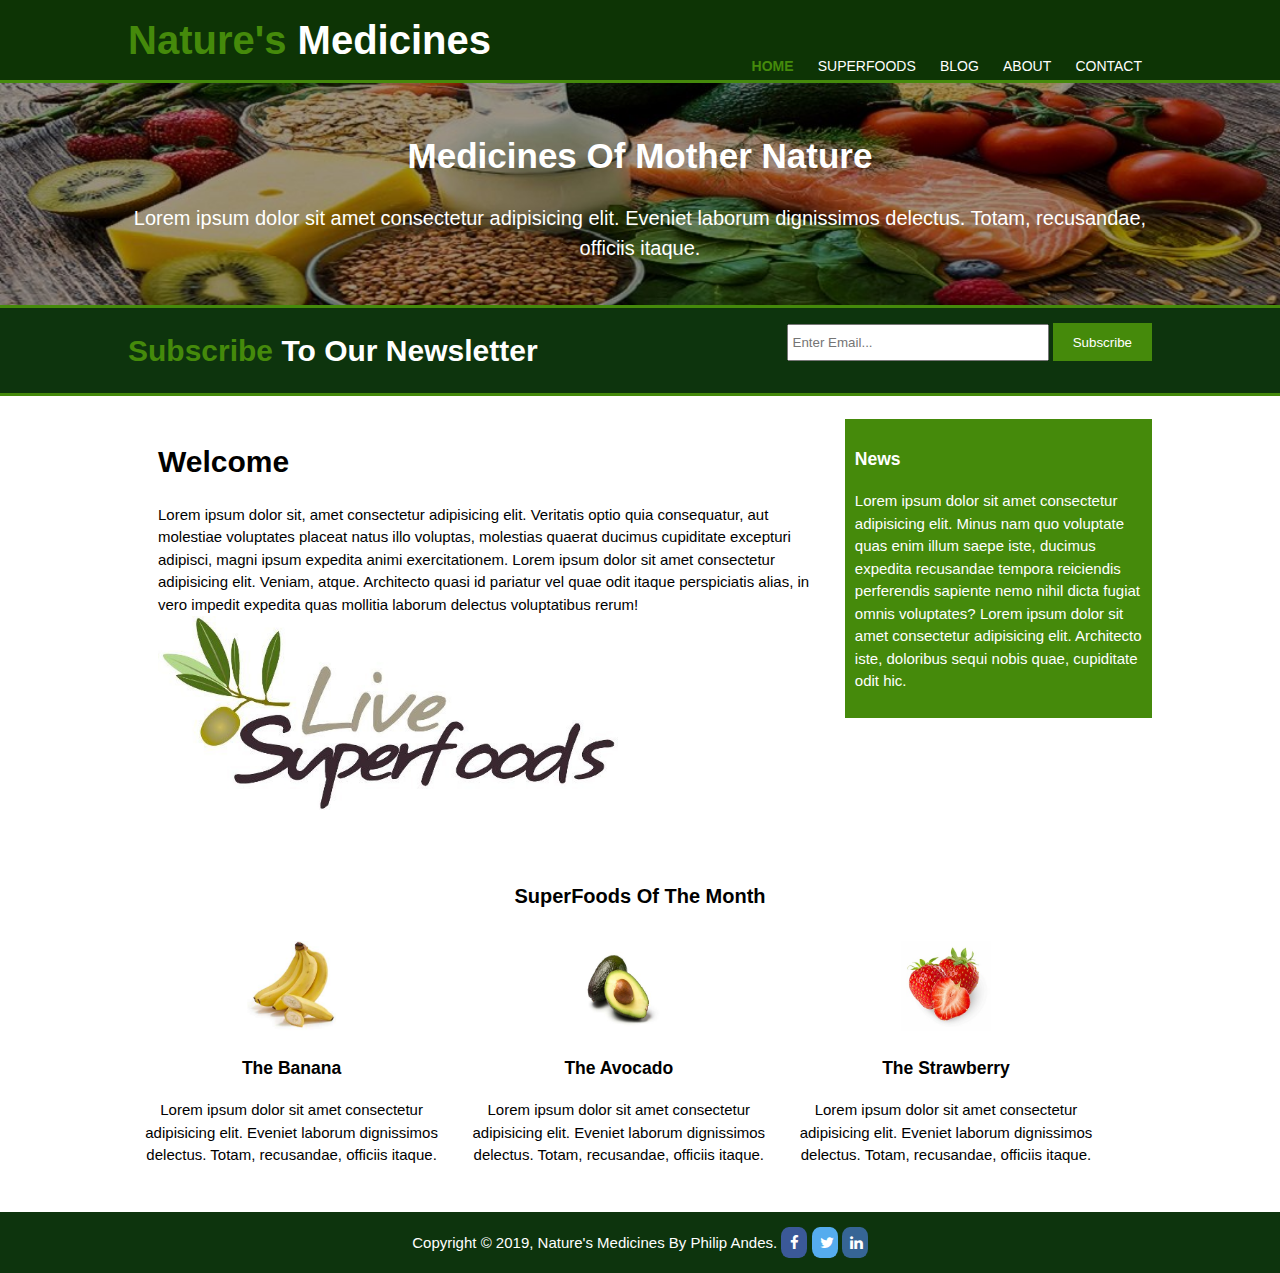
<file: index.html>
<!DOCTYPE html>
<html lang="en">
<head>
    <meta charset="UTF-8">
    <meta name="viewport" content="width=device-width, initial-scale=1.0">
    <meta http-equiv="X-UA-Compatible" content="ie=edge">
    <title>Nature's Medicines | Welcome</title>
    <link rel="stylesheet" type="text/css" href="css/styles.css">
    <link rel="stylesheet" href="https://cdnjs.cloudflare.com/ajax/libs/font-awesome/4.7.0/css/font-awesome.min.css">
</head>
<body>
    
    <header>
        <div class="container">
            <div id="branding">
                <h1><span class="highlight">Nature's</span> Medicines</h1>
            </div>
            <nav>
                <ul>
                    <li class="current"><a href="index.html">Home</a></li>
                    <li><a href="superfoods.html">SuperFoods</a></li>
                    <li><a href="blog.html">Blog</a></li>
                    <li><a href="about.html">About</a></li>
                    <li><a href="contact.html">Contact</a></li>
                </ul>
            </nav>
        </div>
    </header>
    
    <section id="showcase">
        <div class="container">
            <h1>Medicines Of Mother Nature</h1>
            <p>Lorem ipsum dolor sit amet consectetur adipisicing elit. Eveniet laborum dignissimos delectus. Totam, recusandae, officiis itaque.</p>
        </div>
    </section>

    <section id="newsletter">
        <div class="container">
            <h1><span class="highlight">Subscribe</span> To Our Newsletter</h1>
            <form>
                <input type="email" placeholder="Enter Email..." required>
                <button type="submit" class="button_1">Subscribe</button>
            </form>
        </div>
    </section>
<br>
    <div class="container">
        <section id="main">
            <h1 title="My website">Welcome</h1>
                <p>Lorem ipsum dolor sit, amet consectetur adipisicing elit. Veritatis optio quia consequatur, aut molestiae voluptates placeat natus illo voluptas, molestias quaerat ducimus cupiditate excepturi adipisci, magni ipsum expedita animi exercitationem. Lorem ipsum dolor sit amet consectetur adipisicing elit. Veniam, atque. Architecto quasi id pariatur vel quae odit itaque perspiciatis alias, in vero impedit expedita quas mollitia laborum delectus voluptatibus rerum!
                    <img src="images/logo.jpg" alt="logo" width="70%">
                </p>        
        </section>

        <aside id="sidebar">
            <h3>News</h3>
            <p>Lorem ipsum dolor sit amet consectetur adipisicing elit. Minus nam quo voluptate quas enim illum saepe iste, ducimus expedita recusandae tempora reiciendis perferendis sapiente nemo nihil dicta fugiat omnis voluptates? Lorem ipsum dolor sit amet consectetur adipisicing elit. Architecto iste, doloribus sequi nobis quae, cupiditate odit hic.</p>   
        </aside>
    </div>

    <section id="boxes">
        <div class="container">
            <h3 id="boxHeader">SuperFoods Of The Month</h3>
                <div class="box">
                    <img src="images/banana.png" alt="banana">
                        <h3>The Banana</h3>
                            <p>Lorem ipsum dolor sit amet consectetur adipisicing elit. Eveniet laborum dignissimos delectus. Totam, recusandae, officiis itaque.</p>
                </div>
                <div class="box">
                    <img src="images/avocado.png" alt="avocado">
                        <h3>The Avocado</h3>
                            <p>Lorem ipsum dolor sit amet consectetur adipisicing elit. Eveniet laborum dignissimos delectus. Totam, recusandae, officiis itaque.</p>
                </div>
                <div class="box">
                    <img src="images/strawberry.png" alt="strawberry">
                        <h3>The Strawberry</h3>
                            <p>Lorem ipsum dolor sit amet consectetur adipisicing elit. Eveniet laborum dignissimos delectus. Totam, recusandae, officiis itaque.</p>
                </div>
        </div>
    </section>

    <footer> 
        Copyright &copy; 2019, Nature's Medicines By Philip Andes.
            <a href="#" class="fa fa-facebook"></a>
            <a href="#" class="fa fa-twitter"></a>
            <a href="#" class="fa fa-linkedin"></a>
    </footer>

</body>
</html>
</file>
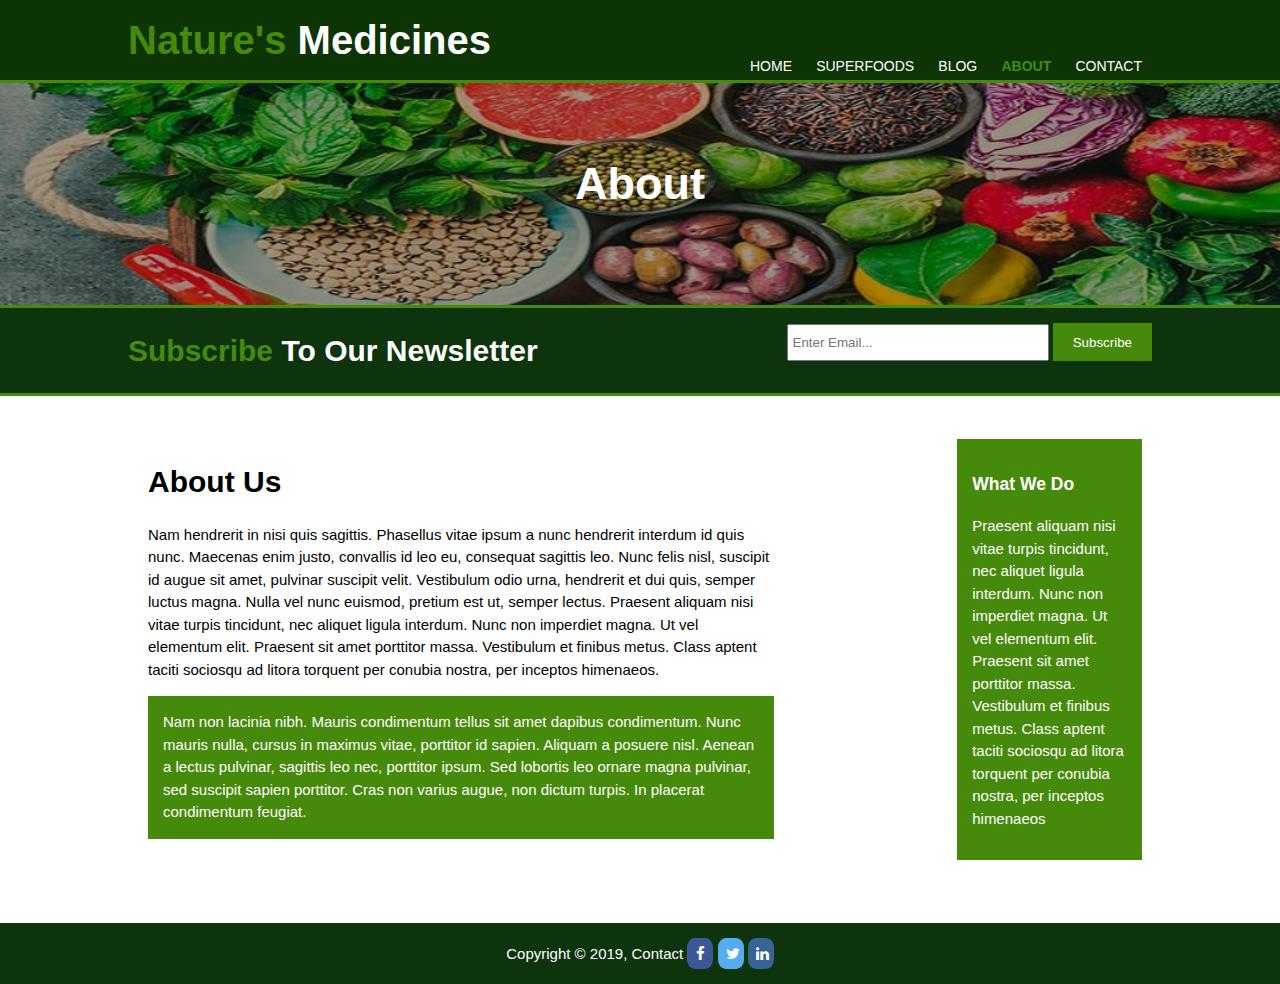
<file: about.html>
<!DOCTYPE html>
<html lang="en">
<head>
    <meta charset="UTF-8">
    <meta name="viewport" content="width=device-width, initial-scale=1.0">
    <meta http-equiv="X-UA-Compatible" content="ie=edge">
    <title>Nature's Medicines | About</title>
    <link rel="stylesheet" type="text/css" href="css/styles.css">
    <link rel="stylesheet" href="https://cdnjs.cloudflare.com/ajax/libs/font-awesome/4.7.0/css/font-awesome.min.css">
</head>
<body>
    
    <header>
        <div class="container">
            <div id="branding">
                <h1><span class="highlight">Nature's</span> Medicines</h1>
            </div>

            <nav>
                <ul>
                    <li><a href="index.html">Home</a></li>
                    <li><a href="superfoods.html">SuperFoods</a></li>
                    <li><a href="blog.html">Blog</a></li>
                    <li class="current"><a href="about.html">About</a></li>
                    <li><a href="contact.html">Contact</a></li>
                </ul>
            </nav>
        </div>
    </header>
    
    <section id="showcase4">
        <div class="container">
            <h1>About</h1>
        </div>
    </section>

    <section id="newsletter">
        <div class="container">
            <h1><span class="highlight">Subscribe</span> To Our Newsletter</h1>
                <form>
                    <input type="email" placeholder="Enter Email..." required>
                    <button type="submit" class="button_1">Subscribe</button>
                </form>
        </div>
    </section>
<br>
    <section>
        <div class="container">
            <div id="main4">
                <h1 class="page-title">About Us</h1>
                    <p>Nam hendrerit in nisi quis sagittis. Phasellus vitae ipsum a nunc hendrerit interdum id quis nunc. Maecenas enim justo, convallis id leo eu, consequat sagittis leo. Nunc felis nisl, suscipit id augue sit amet, pulvinar suscipit velit. Vestibulum odio urna, hendrerit et dui quis, semper luctus magna. Nulla vel nunc euismod, pretium est ut, semper lectus. Praesent aliquam nisi vitae turpis tincidunt, nec aliquet ligula interdum. Nunc non imperdiet magna. Ut vel elementum elit. Praesent sit amet porttitor massa. Vestibulum et finibus metus. Class aptent taciti sociosqu ad litora torquent per conubia nostra, per inceptos himenaeos.</p>
                        <p class="dark">
                        Nam non lacinia nibh. Mauris condimentum tellus sit amet dapibus condimentum. Nunc mauris nulla, cursus in maximus vitae, porttitor id sapien. Aliquam a posuere nisl. Aenean a lectus pulvinar, sagittis leo nec, porttitor ipsum. Sed lobortis leo ornare magna pulvinar, sed suscipit sapien porttitor. Cras non varius augue, non dictum turpis. In placerat condimentum feugiat.</p>
            </div>

            <aside id="sidebar3">
                <div class="dark">
                    <h3>What We Do</h3>
                        <p>
                        Praesent aliquam nisi vitae turpis tincidunt, nec aliquet ligula interdum. Nunc non imperdiet magna. Ut vel elementum elit. Praesent sit amet porttitor massa. Vestibulum et finibus metus. Class aptent taciti sociosqu ad litora torquent per conubia nostra, per inceptos himenaeos 
                        </p>
                </div>
            </aside>
        </div>
    </section>
<br>
    <footer> 
        Copyright &copy; 2019, Contact
            <a href="#" class="fa fa-facebook"></a>
            <a href="#" class="fa fa-twitter"></a>
            <a href="#" class="fa fa-linkedin"></a>
    </footer>

</body>
</html>
</file>
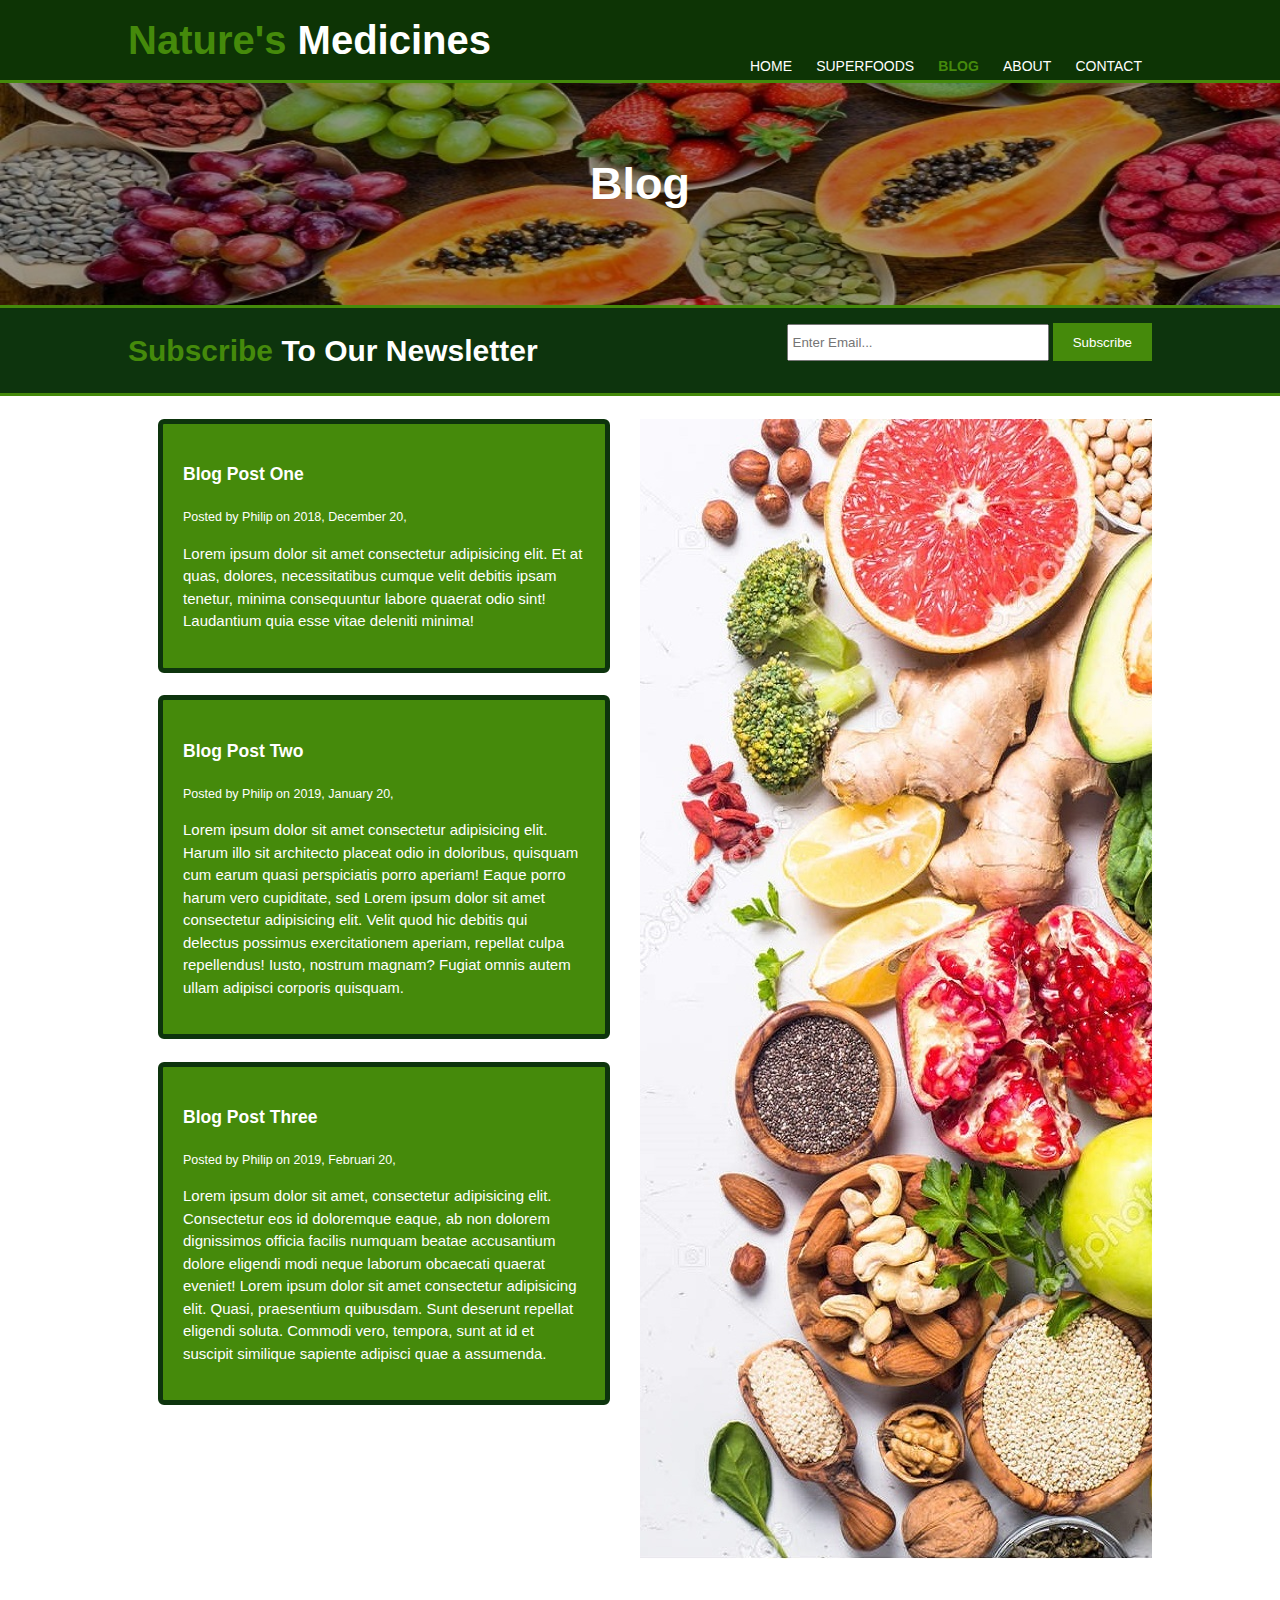
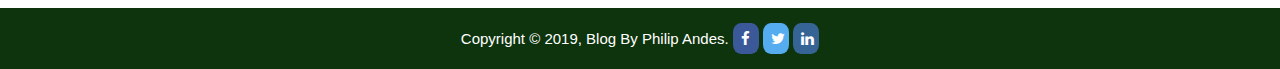
<file: blog.html>
<!DOCTYPE html>
<html lang="en">
<head>
    <meta charset="UTF-8">
    <meta name="viewport" content="width=device-width, initial-scale=1.0">
    <meta http-equiv="X-UA-Compatible" content="ie=edge">
    <title>Nature's Medicines | Blog</title>
    <link rel="stylesheet" type="text/css" href="css/styles.css">
    <link rel="stylesheet" href="https://cdnjs.cloudflare.com/ajax/libs/font-awesome/4.7.0/css/font-awesome.min.css">
</head>
<body>
    
    <header>
        <div class="container">
            <div id="branding">
                <h1><span class="highlight">Nature's</span> Medicines</h1>
            </div>

            <nav>
                <ul>
                    <li><a href="index.html">Home</a></li>
                    <li><a href="superfoods.html">SuperFoods</a></li>
                    <li class="current"><a href="blog.html">Blog</a></li>
                    <li><a href="about.html">About</a></li>
                    <li><a href="contact.html">Contact</a></li>
                </ul>
            </nav>
        </div>
    </header>
    
    <section id="showcase3">
        <div class="container">
            <h1>Blog</h1>
        </div>
    </section>

    <section id="newsletter">
        <div class="container">
            <h1><span class="highlight">Subscribe</span> To Our Newsletter</h1>
                <form>
                    <input type="email" placeholder="Enter Email..." required>
                    <button type="submit" class="button_1">Subscribe</button>
                </form>
        </div>
    </section>
<br>
    <section class="container">
        <div id="main3">
            <article class="post">
                <h3>Blog Post One</h3>
                    <small>Posted by Philip on 2018, December 20,</small>
                        <p>Lorem ipsum dolor sit amet consectetur adipisicing elit. Et at quas, dolores, necessitatibus cumque velit debitis ipsam tenetur, minima consequuntur labore quaerat odio sint! Laudantium quia esse vitae deleniti minima!</p>
            </article>
<br>
            <article class="post">
                <h3>Blog Post Two</h3>
                    <small>Posted by Philip on 2019, January 20,</small>
                        <p>Lorem ipsum dolor sit amet consectetur adipisicing elit. 
                        Harum illo sit architecto placeat odio in doloribus, quisquam 
                        cum earum quasi perspiciatis porro aperiam! Eaque porro harum vero cupiditate, 
                        sed Lorem ipsum dolor sit amet consectetur adipisicing elit. Velit quod hic 
                        debitis qui delectus possimus exercitationem aperiam, repellat culpa repellendus! 
                        Iusto, nostrum magnam? Fugiat omnis autem ullam adipisci corporis quisquam.</p>
            </article>
<br>
            <article class="post">
                <h3>Blog Post Three</h3>
                    <small>Posted by Philip on 2019, Februari 20,</small>
                        <p>Lorem ipsum dolor sit amet, consectetur adipisicing elit. 
                        Consectetur eos id doloremque eaque, ab non dolorem dignissimos 
                        officia facilis numquam beatae accusantium dolore eligendi modi 
                        neque laborum obcaecati quaerat eveniet! Lorem ipsum dolor sit
                        amet consectetur adipisicing elit. Quasi, praesentium quibusdam. 
                        Sunt deserunt repellat eligendi soluta. Commodi vero, tempora, 
                        sunt at id et suscipit similique sapiente adipisci quae a assumenda.</p>
            </article>
        </div>

        <aside id="sidebar2">
            <img src="images/backgroundblog.jpg" alt="fruits">
        </aside>   
    </section>
<br>  
    <footer> 
        Copyright &copy; 2019, Blog By Philip Andes.
            <a href="#" class="fa fa-facebook"></a>
            <a href="#" class="fa fa-twitter"></a>
            <a href="#" class="fa fa-linkedin"></a>
    </footer>

</body>
</html>
</file>
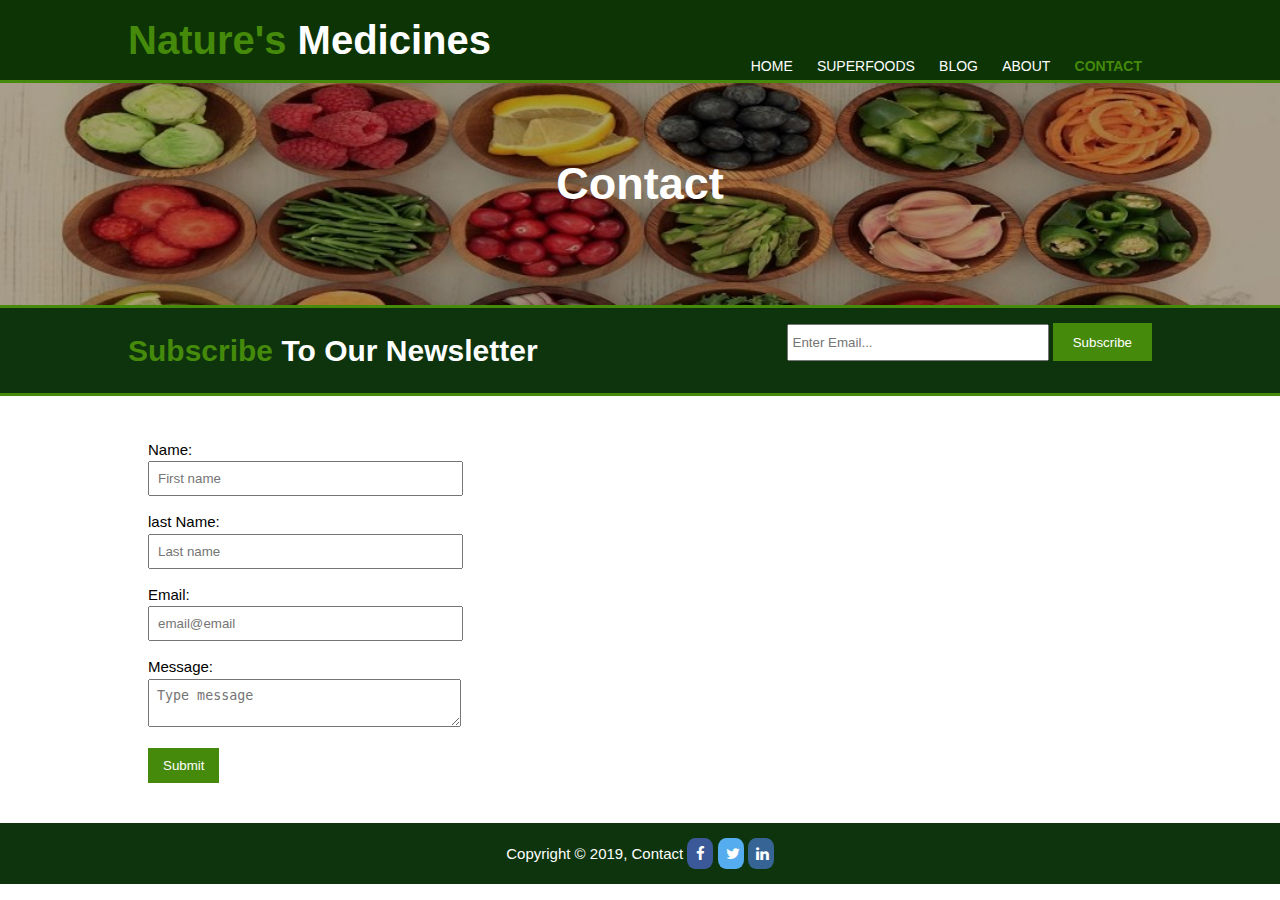
<file: contact.html>
<!DOCTYPE html>
<html lang="en">
<head>
    <meta charset="UTF-8">
    <meta name="viewport" content="width=device-width, initial-scale=1.0">
    <meta http-equiv="X-UA-Compatible" content="ie=edge">
    <link rel="stylesheet" type="text/css" href="css/styles.css">
    <link rel="stylesheet" href="https://cdnjs.cloudflare.com/ajax/libs/font-awesome/4.7.0/css/font-awesome.min.css">
    <script src="js/contact.js"></script>
    <title>Nature's Medicines | Contact</title>
</head>
<body>
    
    <header>
        <div class="container">
            <div id="branding">
                <h1><span class="highlight">Nature's</span> Medicines</h1>
            </div>

            <nav>
                <ul>
                    <li><a href="index.html">Home</a></li>
                    <li><a href="superfoods.html">SuperFoods</a></li>
                    <li><a href="blog.html">Blog</a></li>
                    <li><a href="about.html">About</a></li>
                    <li class="current"><a href="contact.html">Contact</a></li>
                </ul>
            </nav>
        </div>
    </header>
    
    <section id="showcase5">
        <div class="container">
            <h1>Contact</h1>
        </div>
    </section>

    <section id="newsletter">
        <div class="container">
            <h1><span class="highlight">Subscribe</span> To Our Newsletter</h1>
                <form>
                    <input type="email" placeholder="Enter Email..." required>
                    <button type="submit" class="button_1">Subscribe</button>
                </form>
        </div>
    </section>
<br>
    <div class="container">
        <form class="my-form" method="post" action="something.php" name="myForm" onsubmit="return validateForm()">
            <div class="form-group">
                <label>Name:</label>
                <input type="text" name="firstName" placeholder="First name" required>
            </div>
            <div class="form-group">
                <label>last Name:</label>
                <input type="text" name="lastName" placeholder="Last name" required>
            </div>
            <div class="form-group">
                <label>Email:</label>
                <input type="text" name="email" placeholder="email@email" required>
            </div>
            <div class="form-group">
                <label>Message:</label>
                <textarea name="message" placeholder="Type message" required></textarea>
            </div>
            <input class="button" type="submit" value="Submit">
        </form>
    </div>

    <footer> 
        Copyright &copy; 2019, Contact
            <a href="#" class="fa fa-facebook"></a>
            <a href="#" class="fa fa-twitter"></a>
            <a href="#" class="fa fa-linkedin"></a>
    </footer>

</body>
</html>
</file>
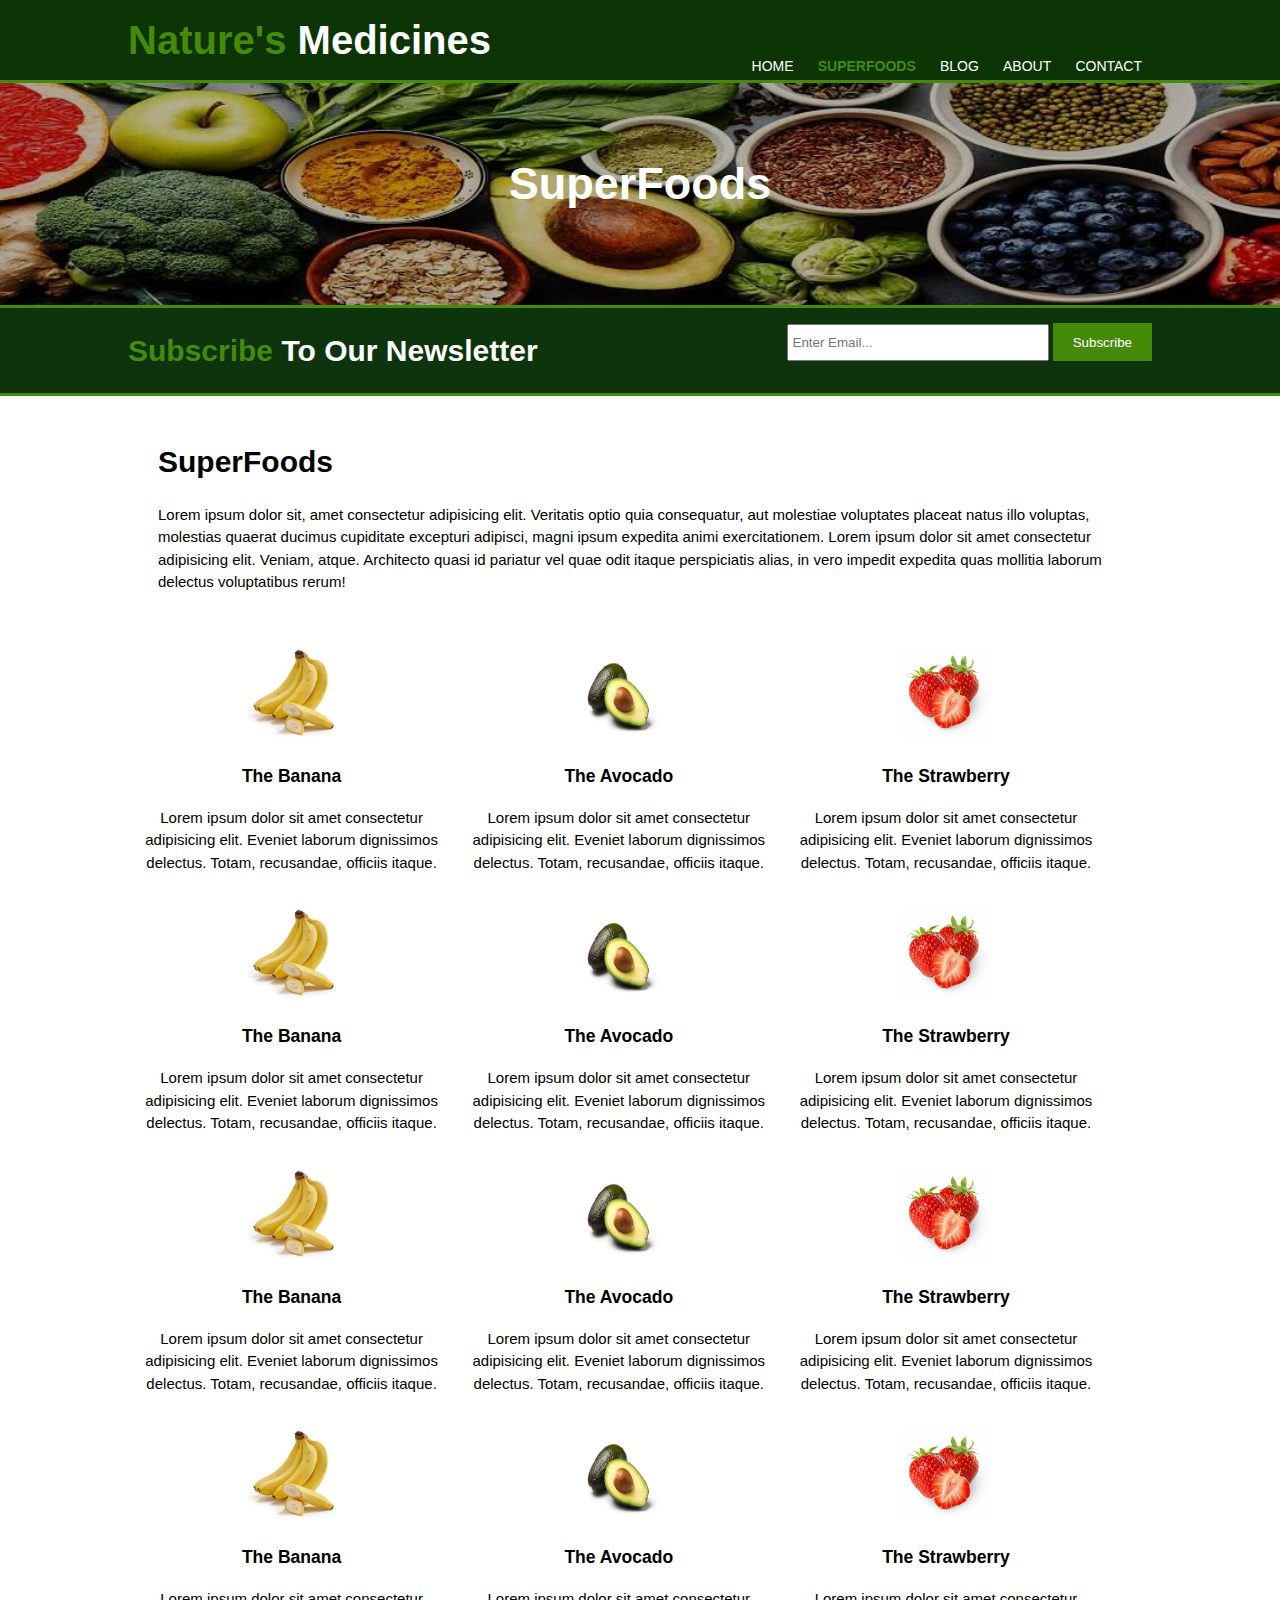
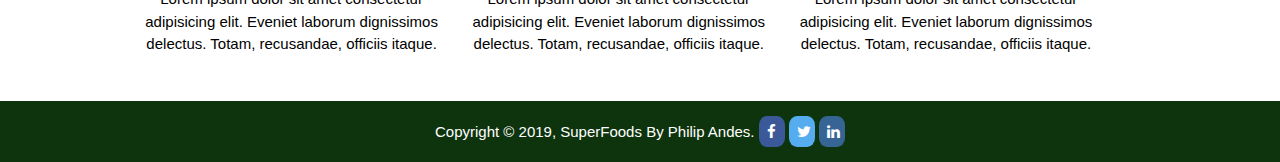
<file: superfoods.html>
<!DOCTYPE html>
<html lang="en">
<head>
    <meta charset="UTF-8">
    <meta name="viewport" content="width=device-width, initial-scale=1.0">
    <meta http-equiv="X-UA-Compatible" content="ie=edge">
    <title>Nature's Medicines | SuperFoods</title>
    <link rel="stylesheet" type="text/css" href="css/styles.css">
    <link rel="stylesheet" href="https://cdnjs.cloudflare.com/ajax/libs/font-awesome/4.7.0/css/font-awesome.min.css">
</head>
<body>
    
    <header>
        <div class="container">
            <div id="branding">
                <h1><span class="highlight">Nature's</span> Medicines</h1>
            </div>

            <nav>
                <ul>
                    <li><a href="index.html">Home</a></li>
                    <li class="current"><a href="superfoods.html">SuperFoods</a></li>
                    <li><a href="blog.html">Blog</a></li>
                    <li><a href="about.html">About</a></li>
                    <li><a href="contact.html">Contact</a></li>
                </ul>
            </nav>
        </div>
    </header>
    
    <section id="showcase2">
        <div class="container">
            <h1>SuperFoods</h1>
        </div>
    </section>

    <section id="newsletter">
        <div class="container">
            <h1><span class="highlight">Subscribe</span> To Our Newsletter</h1>
                <form>
                    <input type="email" placeholder="Enter Email..." required>
                    <button type="submit" class="button_1">Subscribe</button>
                </form>
        </div>
    </section>
<br>
    <div class="container">
        <section id="main2">
            <h1 title="My website">SuperFoods</h1>
                <p>Lorem ipsum dolor sit, amet consectetur adipisicing elit. Veritatis optio quia consequatur, aut molestiae voluptates placeat natus illo voluptas, molestias quaerat ducimus cupiditate excepturi adipisci, magni ipsum expedita animi exercitationem. Lorem ipsum dolor sit amet consectetur adipisicing elit. Veniam, atque. Architecto quasi id pariatur vel quae odit itaque perspiciatis alias, in vero impedit expedita quas mollitia laborum delectus voluptatibus rerum!
                </p>        
        </section>
    </div>
    
        <section id="boxes">
            <div class="container">
                <div class="box">
                    <img src="images/banana.png" alt="banana">
                        <h3>The Banana</h3>
                            <p>Lorem ipsum dolor sit amet consectetur adipisicing elit. Eveniet laborum dignissimos delectus. Totam, recusandae, officiis itaque.</p>
                </div>
                <div class="box">
                    <img src="images/avocado.png" alt="avocado">
                        <h3>The Avocado</h3>
                            <p>Lorem ipsum dolor sit amet consectetur adipisicing elit. Eveniet laborum dignissimos delectus. Totam, recusandae, officiis itaque.</p>
                </div>
                <div class="box">
                    <img src="images/strawberry.png" alt="strawberry">
                        <h3>The Strawberry</h3>
                            <p>Lorem ipsum dolor sit amet consectetur adipisicing elit. Eveniet laborum dignissimos delectus. Totam, recusandae, officiis itaque.</p>
                </div>
                <div class="box">
                    <img src="images/banana.png" alt="banana">
                        <h3>The Banana</h3>
                            <p>Lorem ipsum dolor sit amet consectetur adipisicing elit. Eveniet laborum dignissimos delectus. Totam, recusandae, officiis itaque.</p>
                </div>
                <div class="box">
                    <img src="images/avocado.png" alt="avocado">
                        <h3>The Avocado</h3>
                            <p>Lorem ipsum dolor sit amet consectetur adipisicing elit. Eveniet laborum dignissimos delectus. Totam, recusandae, officiis itaque.</p>
                </div>
                <div class="box">
                    <img src="images/strawberry.png" alt="strawberry">
                        <h3>The Strawberry</h3>
                            <p>Lorem ipsum dolor sit amet consectetur adipisicing elit. Eveniet laborum dignissimos delectus. Totam, recusandae, officiis itaque.</p>
                </div>
                <div class="box">
                    <img src="images/banana.png" alt="banana">
                        <h3>The Banana</h3>
                            <p>Lorem ipsum dolor sit amet consectetur adipisicing elit. Eveniet laborum dignissimos delectus. Totam, recusandae, officiis itaque.</p>
                </div>
                <div class="box">
                    <img src="images/avocado.png" alt="avocado">
                        <h3>The Avocado</h3>
                            <p>Lorem ipsum dolor sit amet consectetur adipisicing elit. Eveniet laborum dignissimos delectus. Totam, recusandae, officiis itaque.</p>
                </div>
                <div class="box">
                    <img src="images/strawberry.png" alt="strawberry">
                        <h3>The Strawberry</h3>
                            <p>Lorem ipsum dolor sit amet consectetur adipisicing elit. Eveniet laborum dignissimos delectus. Totam, recusandae, officiis itaque.</p>
                </div>
                <div class="box">
                    <img src="images/banana.png" alt="banana">
                        <h3>The Banana</h3>
                            <p>Lorem ipsum dolor sit amet consectetur adipisicing elit. Eveniet laborum dignissimos delectus. Totam, recusandae, officiis itaque.</p>
                </div>
                <div class="box">
                    <img src="images/avocado.png" alt="avocado">
                        <h3>The Avocado</h3>
                            <p>Lorem ipsum dolor sit amet consectetur adipisicing elit. Eveniet laborum dignissimos delectus. Totam, recusandae, officiis itaque.</p>
                </div>
                <div class="box">
                    <img src="images/strawberry.png" alt="strawberry">
                        <h3>The Strawberry</h3>
                            <p>Lorem ipsum dolor sit amet consectetur adipisicing elit. Eveniet laborum dignissimos delectus. Totam, recusandae, officiis itaque.</p>
                </div>
            </div>
        </section>    

    <footer> 
        Copyright &copy; 2019, SuperFoods By Philip Andes.
            <a href="#" class="fa fa-facebook"></a>
            <a href="#" class="fa fa-twitter"></a>
            <a href="#" class="fa fa-linkedin"></a>
    </footer>

</body>
</html>
</file>
<file: css/styles.css>
body {
    font: 15px/1.5 Arial, helvetica, sans-serif;
    padding: 0;
    margin: 0;
    background-color: #ffffff;
}

/*Global*/
.container {
    width: 80%;
    margin: auto;
    overflow: hidden;
}

ul{
    padding: 0;
    margin: 0;
}

/*Global Newsletter*/
#newsletter {
    color: #ffffff;
    background: #0d340d;
    border-bottom: #458a0b solid 3px;
}

#newsletter h1{
    float: left;
}

section .highlight{
    color: #458a0b;
}

#newsletter form{
    float:right;
    margin-top: 15px;
}

#newsletter input[type="email"]{
    padding: 4px;
    height: 25px;
    width: 250px;
}

.button_1{
    height: 38px;
    background: #458a0b;
    border: none;
    padding-left: 20px;
    padding-right: 20px;
    color: #ffffff;
}

/*Global Boxes */
#boxes{
    margin-top: 30px;
}

#boxes .box{
    float: left;
    text-align: center;
    width: 30%;
    padding: 10px;

}

#boxes .box img{
    width: 90px;
}

#boxHeader{
    text-align: center;
    font-size: 20px;
}



/* Header and Navigation */
header{
    background: #0d3405;
    color: #ffffff;
    padding-top: 10px;
    min-height: 70px;
    position: fixed;
    top: 0;
    width: 100%;
    border-bottom: #458a0b 3px solid;
}

header a{
    color: #ffffff;
    text-decoration: none;
    text-transform: uppercase;
    font-size: 14px;
}

header li{
    display: inline;
    padding: 0 10px 0 10px;
}

header #branding{
    float: left;
}

header #branding h1{
    margin: 0;
    padding-top: 0px;
    font-size: 40px;
}

header nav{
    float: right;
    margin-top: 45px;
}

header .highlight, header .current a{
    color: #458a0b;
    font-weight: bold;
}

header a:hover{
    color: #cccccc;
    font-weight: bold;
    font-size: 14px;
}



/* Showcase Home page */
#showcase{
    padding-top: 90px;
    min-height: 215px;
    background: url('../images/showcase.jpg') no-repeat;
    background-size: cover;
    text-align: center;
    color: #ffffff;
    border-bottom:#458a0b solid 3px;
}

#showcase h1{
    margin-top: 40px;
    font-size: 35px;
    margin-bottom: 10px;
}

#showcase p{
    font-size: 20px;
}

/* main content and sidebox Home page */
#main{
    float:left;
    width: 70%;
    padding: 0 30px;
    box-sizing: border-box;
}

#sidebar{
    float:right;
    width: 30%;
    background: #458a0b;
    color: #fff;
    padding: 10px;
    box-sizing: border-box;
}



/*Showcase2 SuperFoods page*/
#showcase2{
    padding-top: 90px;
    min-height: 215px;
    background: url('../images/showcase2.jpg') no-repeat;
    background-size: cover;
    text-align: center;
    color: #ffffff;
    border-bottom:#458a0b solid 3px;
}

#showcase2 h1{
    margin: 60px;
    font-size: 45px;
}

/*main2 content Superfoods page*/
#main2{
    padding: 0 30px;
}



/*Showcase3 Blog page*/
#showcase3{
    padding-top: 90px;
    min-height: 215px;
    background: url(../images/showcase4.jpg) no-repeat;
    background-size: cover;
    text-align: center;
    color: #ffffff;
    border-bottom:#458a0b solid 3px;
}

#showcase3 h1{
    margin: 60px;
    font-size: 45px;
}

/*Main content Blog page*/
#main3{
    float:left;
    width: 50%;
    padding: 0 30px;
    box-sizing: border-box;
}

article {
    border:5px solid #0d340d;
    border-radius: 6px;
    color: #fff;
    padding: 20px;
    box-sizing: border-box;
    background-color: #458a0b;
}

/*sidebox blog*/
#sidebar2{
    float:right;
    width: 50%;
    box-sizing: border-box;
}



/*Showcase4 About page*/
#showcase4{
    padding-top: 90px;
    min-height: 215px;
    background: url(../images/showcase5.jpg) no-repeat;
    background-size: cover;
    text-align: center;
    color: #ffffff;
    border-bottom:#458a0b solid 3px;
}

#showcase4 h1{
    margin: 60px;
    font-size: 45px;
}

/*Main content About page*/
#main4{
    float: left;
    width: 65%;
    padding: 20px;
    box-sizing: border-box; 
}

#sidebar3{
    float:right;
    width: 30%;
    color: #fff;
    padding: 10px;
    box-sizing: border-box;
}

.dark{
    padding: 15px;
    background: #458a0b;
    color: #ffffff;
    margin-top: 10px;
    margin-bottom: 10px;
}



/*Showcase5 Contact Page*/
#showcase5{
    padding-top: 90px;
    min-height: 215px;
    background: url(../images/showcase6.jpg) no-repeat;
    background-size: cover;
    text-align: center;
    color: #ffffff;
    border-bottom:#458a0b solid 3px;
}

#showcase5 h1{
    margin: 60px;
    font-size: 45px;
}

/*Contact form*/

.my-form{
    padding:20px;
}

.my-form .form-group{
    padding-bottom:15px;
}

.my-form label{
    display:block;
}

.my-form input[type="text"], .my-form textarea{
    padding:8px;
    width:30%;
}

.button{
    background-color:#458a0b;
    color:#fff;
    padding:10px 15px;
    border:none;
}

.button:hover{
    background:#0d340d;
    color:#fff;
}

#sidebar3{
    float:right;
    width: 20%;
}



/*Social media buttons*/
.fa {
    padding: 8px;
    font-size: 30px;
    width: 10px;
    text-align: center;
    text-decoration: none;
    border-radius: 30%;
  }

  .fa:hover {
    opacity: 0.7;
  }
 
  .fa-facebook {
    background: #3B5998;
    color: white;
  }
  
  .fa-twitter {
    background: #55ACEE;
    color: white;
  }

  .fa-linkedin {
      background:#366595;
      color:white;
  }



/* footer */
footer{
    padding: 15px;
    margin-top: 20px;
    color: #ffffff;
    background-color: #0d340d;
    text-align: center;
}



/* media queries */
@media(max-width: 768px){
    header #branding,
    header nav,
    header nav li,
    #newsletter h1,
    #newsletter form,
    #boxes .box,
    article#post,
    aside#sidebar,
    aside#sidebar3,
    #main,
    #main2,
    #main3,
    #main4{
        float: none;
        text-align: center;
        width: 100%;
        padding: 5px;
    }

    #showcase h1{
        margin-top: 80px;
    }

    #showcase p{
        display: none;
    }

    #showcase2 h1, #showcase3 h1, #showcase4 h1, #showcase5 h1{
        margin-top: 80px;
    }

    #newsletter button{
        display: block;
        width: 100%;
        margin-bottom: 10px;
    }

    #newsletter form input[type="email"]{
        width: 100%;
        margin-bottom: 5px;
 
    }

    .my-form .form-group input, .form-group textarea, .form-group label{
        width: 100%;
        margin-bottom: 5px;
        text-align: center;
 
    }

    .my-form input[type="submit"]{
        width: 110%;
    }

    footer{
        text-align: center;
        font-size: 13px;    
    }

    #sidebar2{
        display: none;
    }

}
</file>
